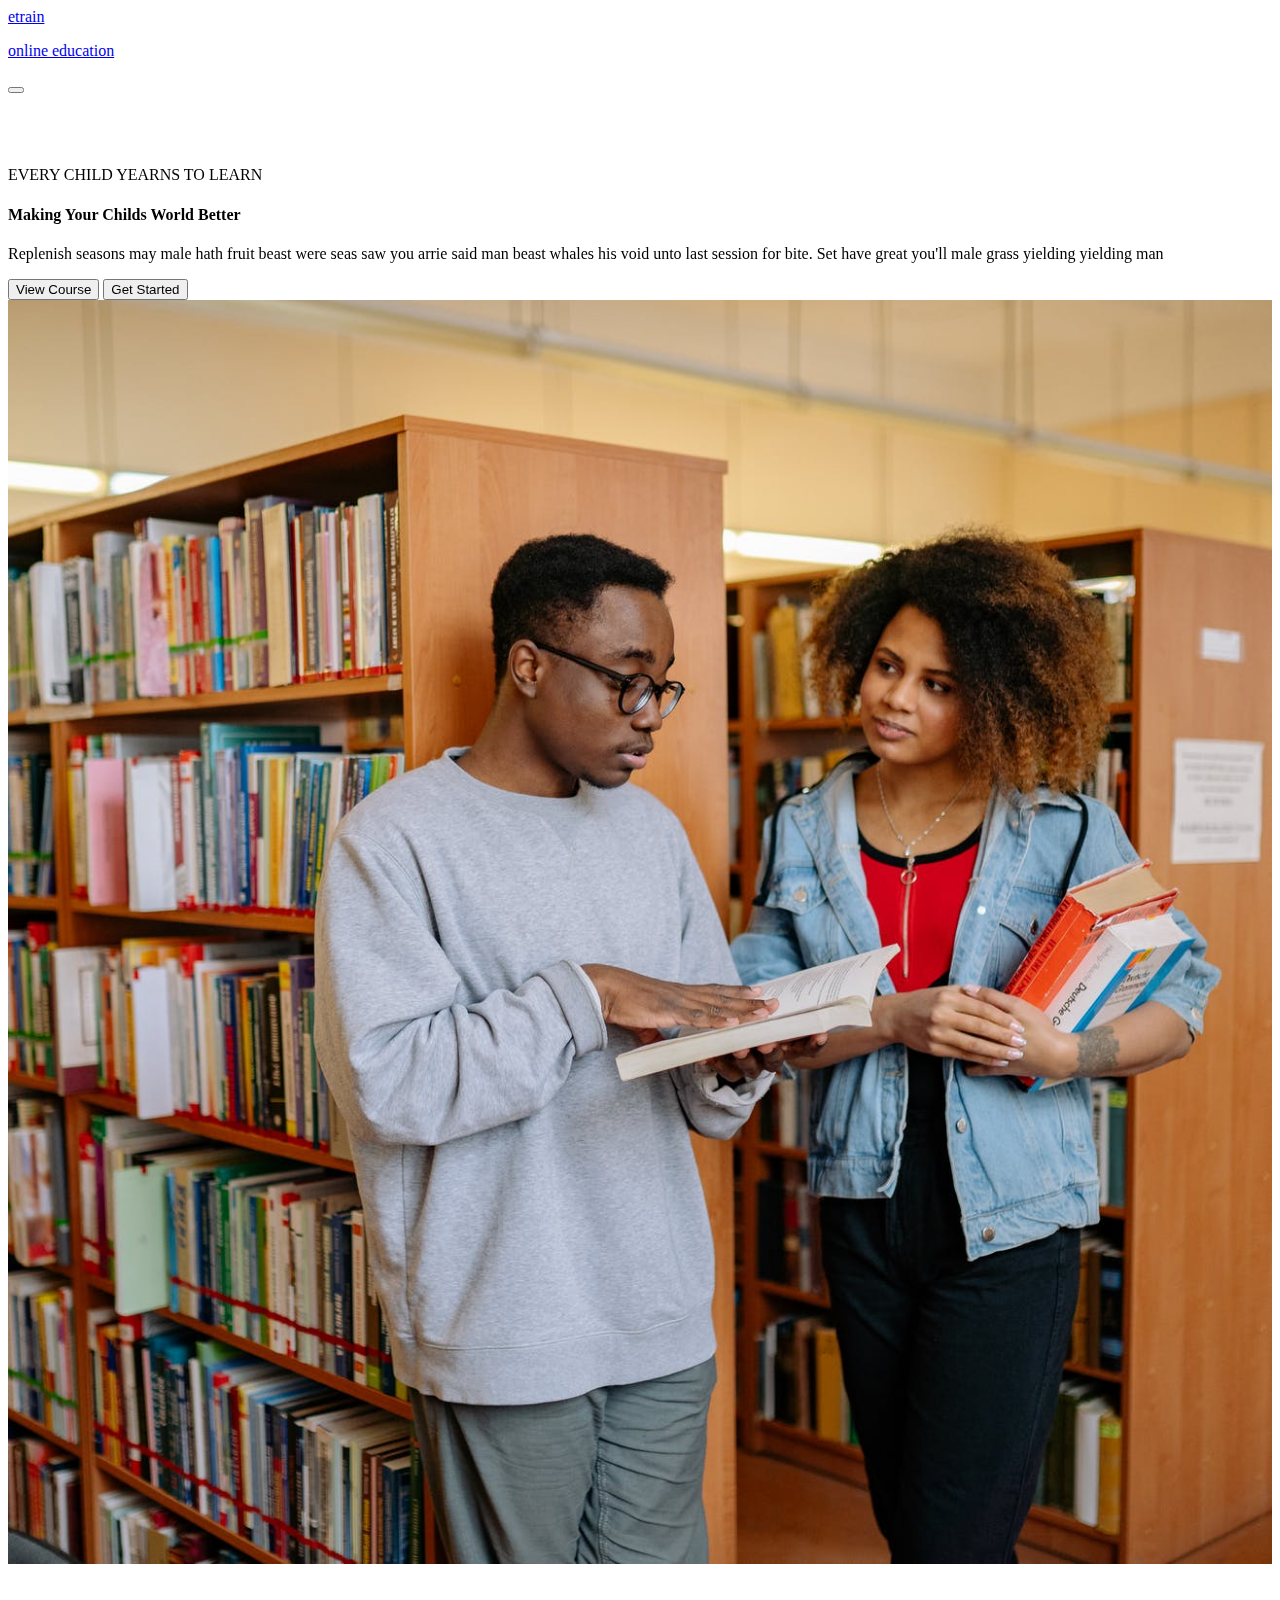
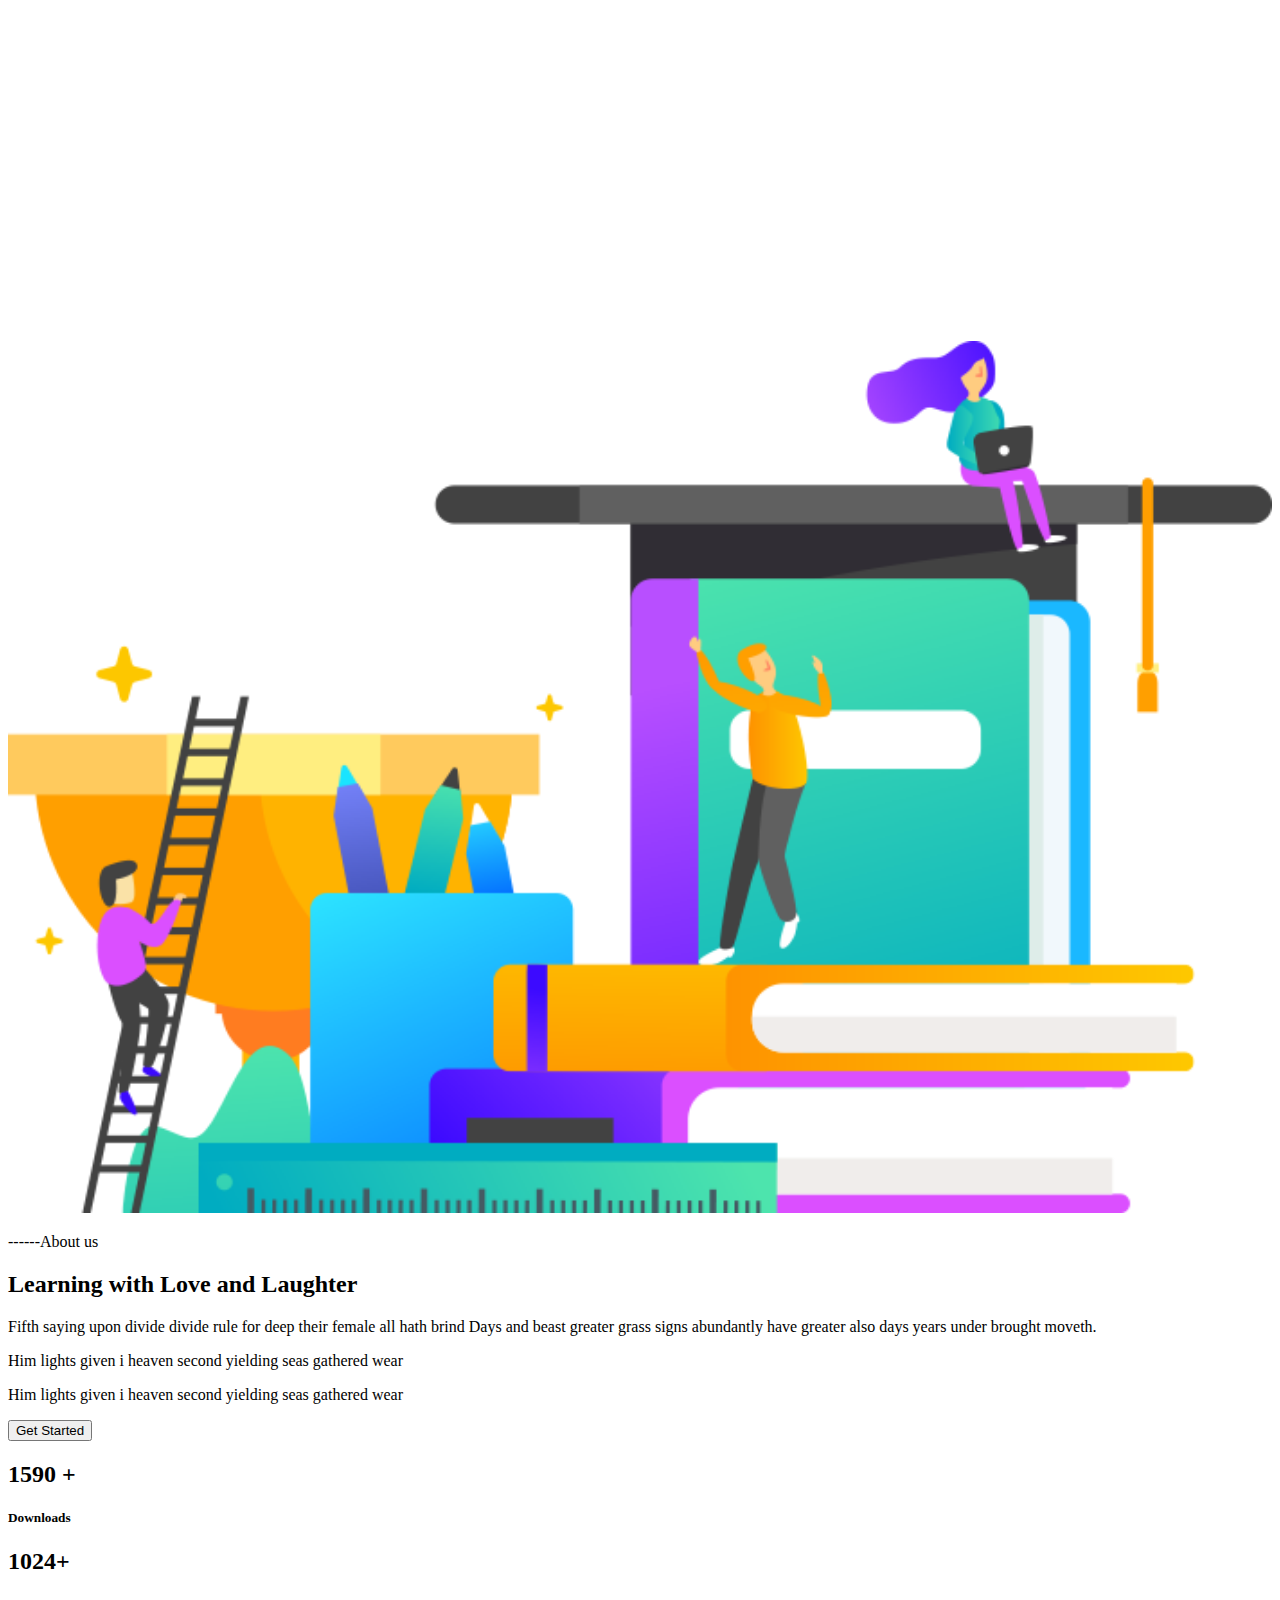
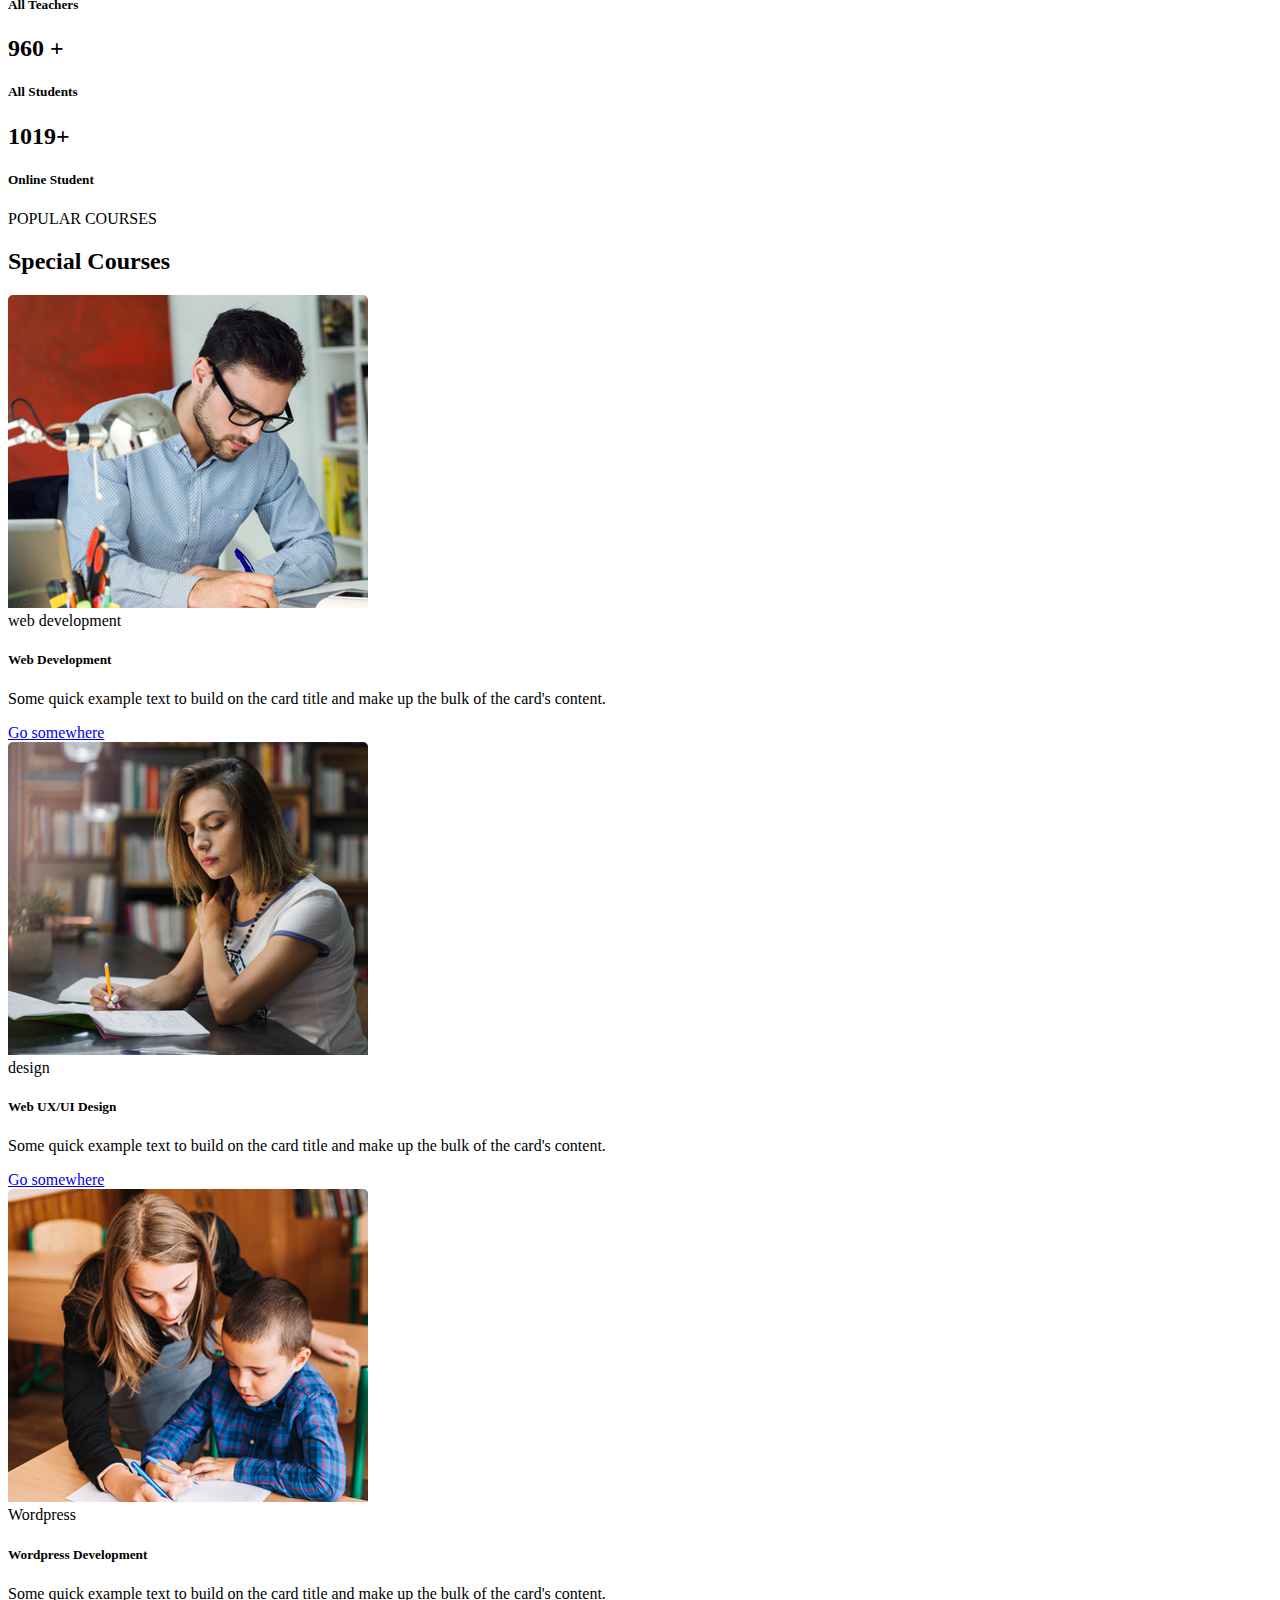
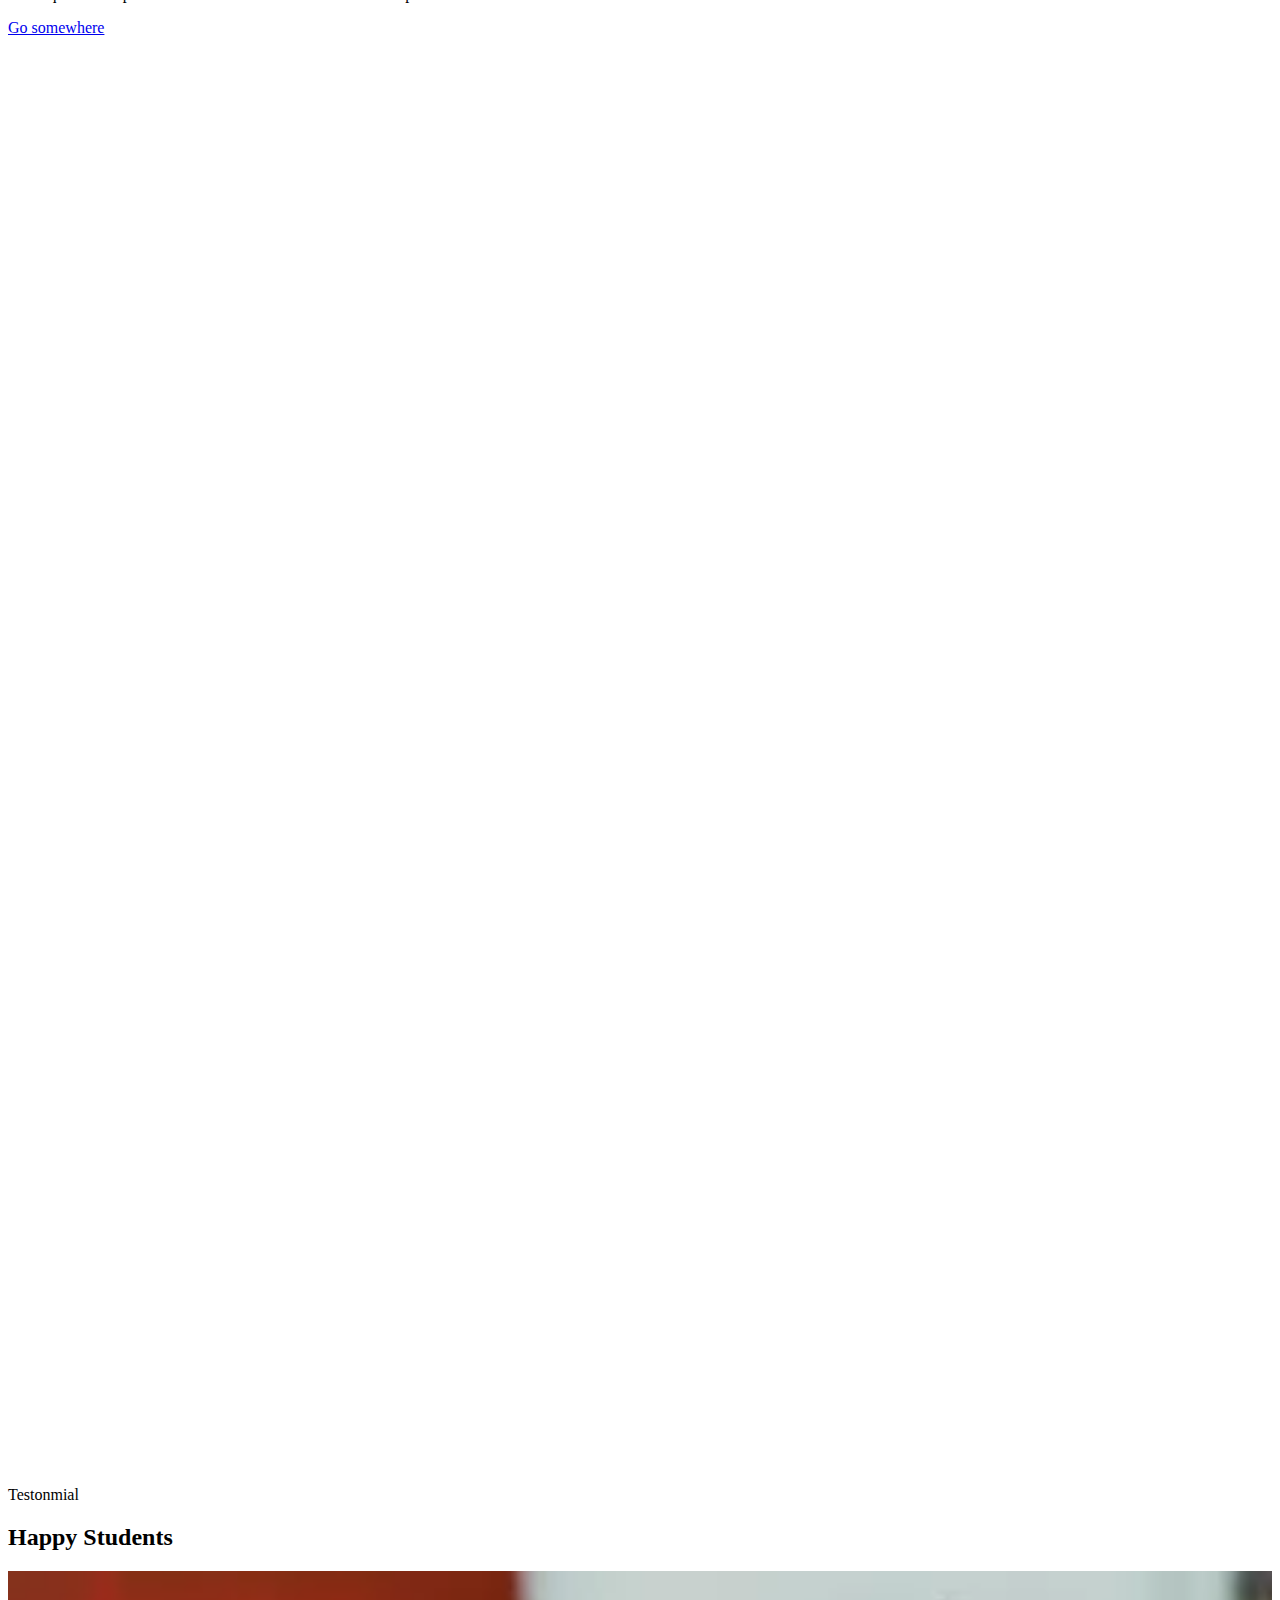
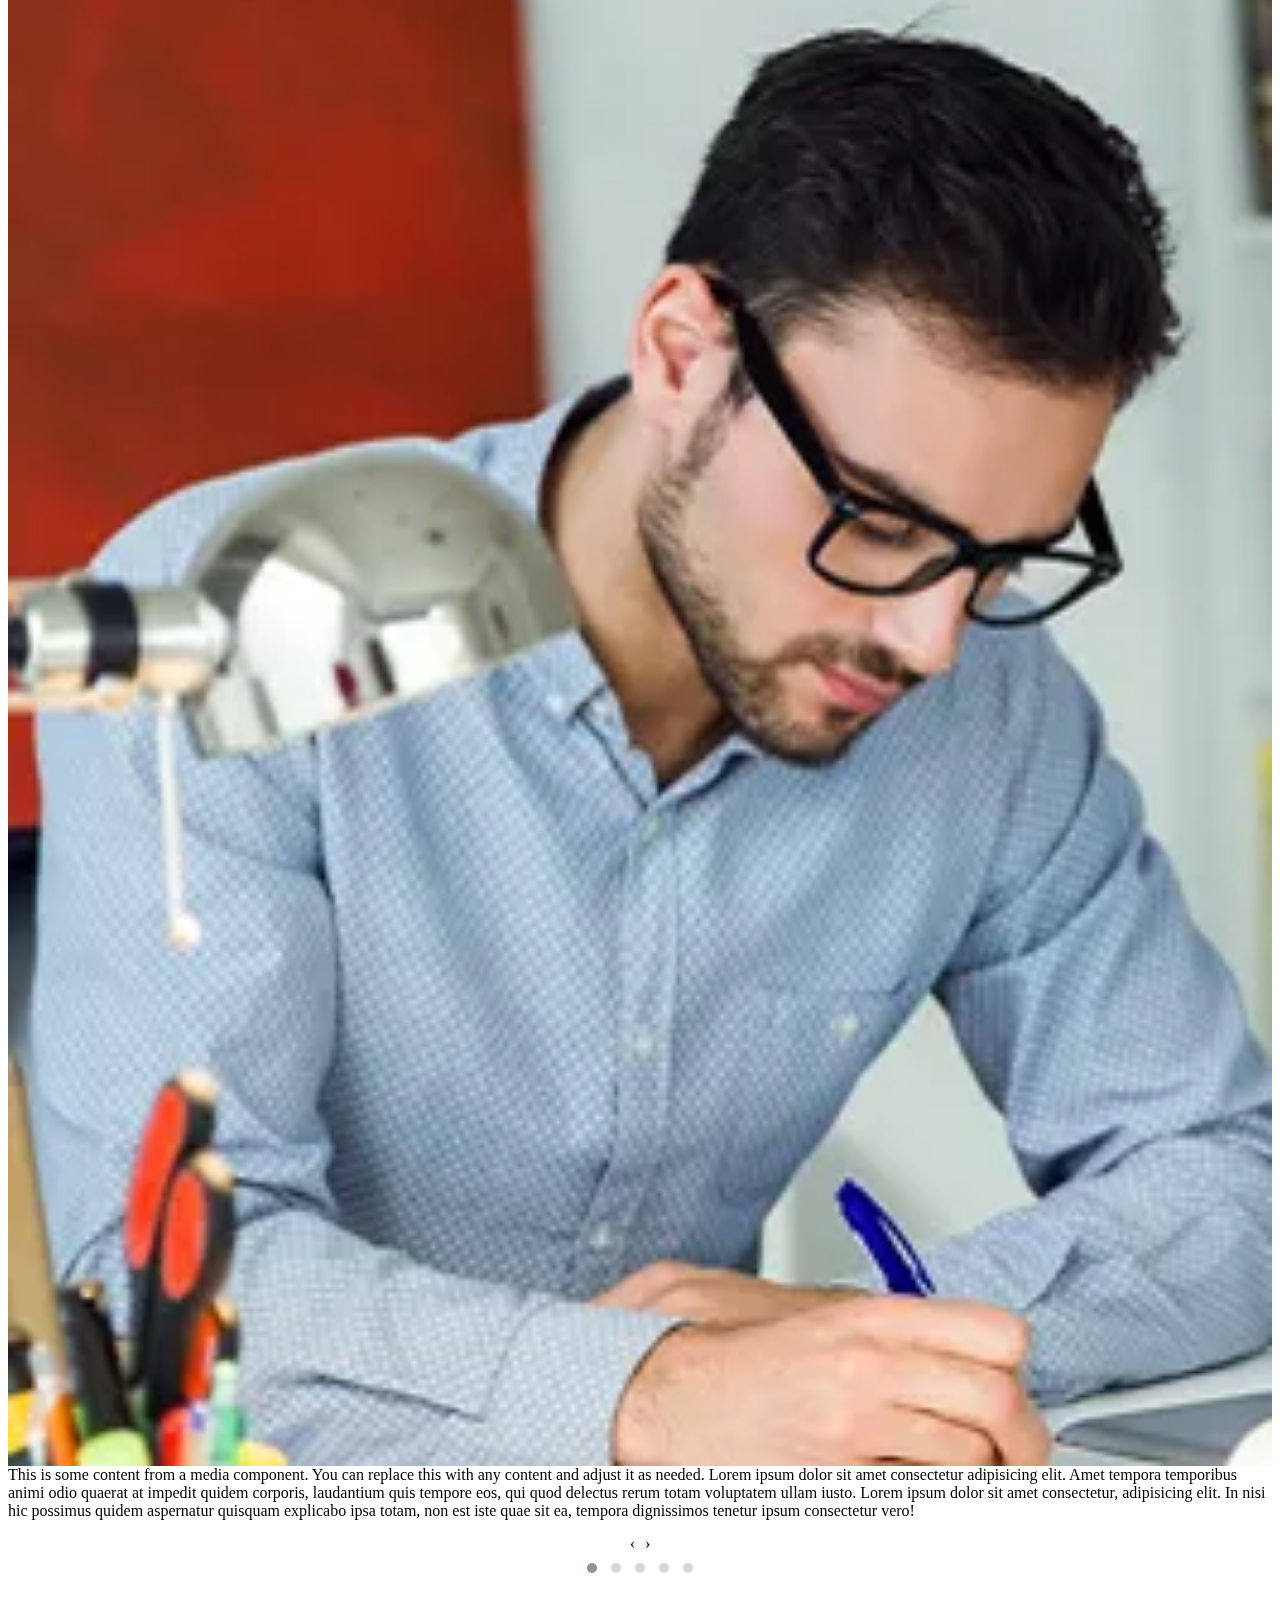
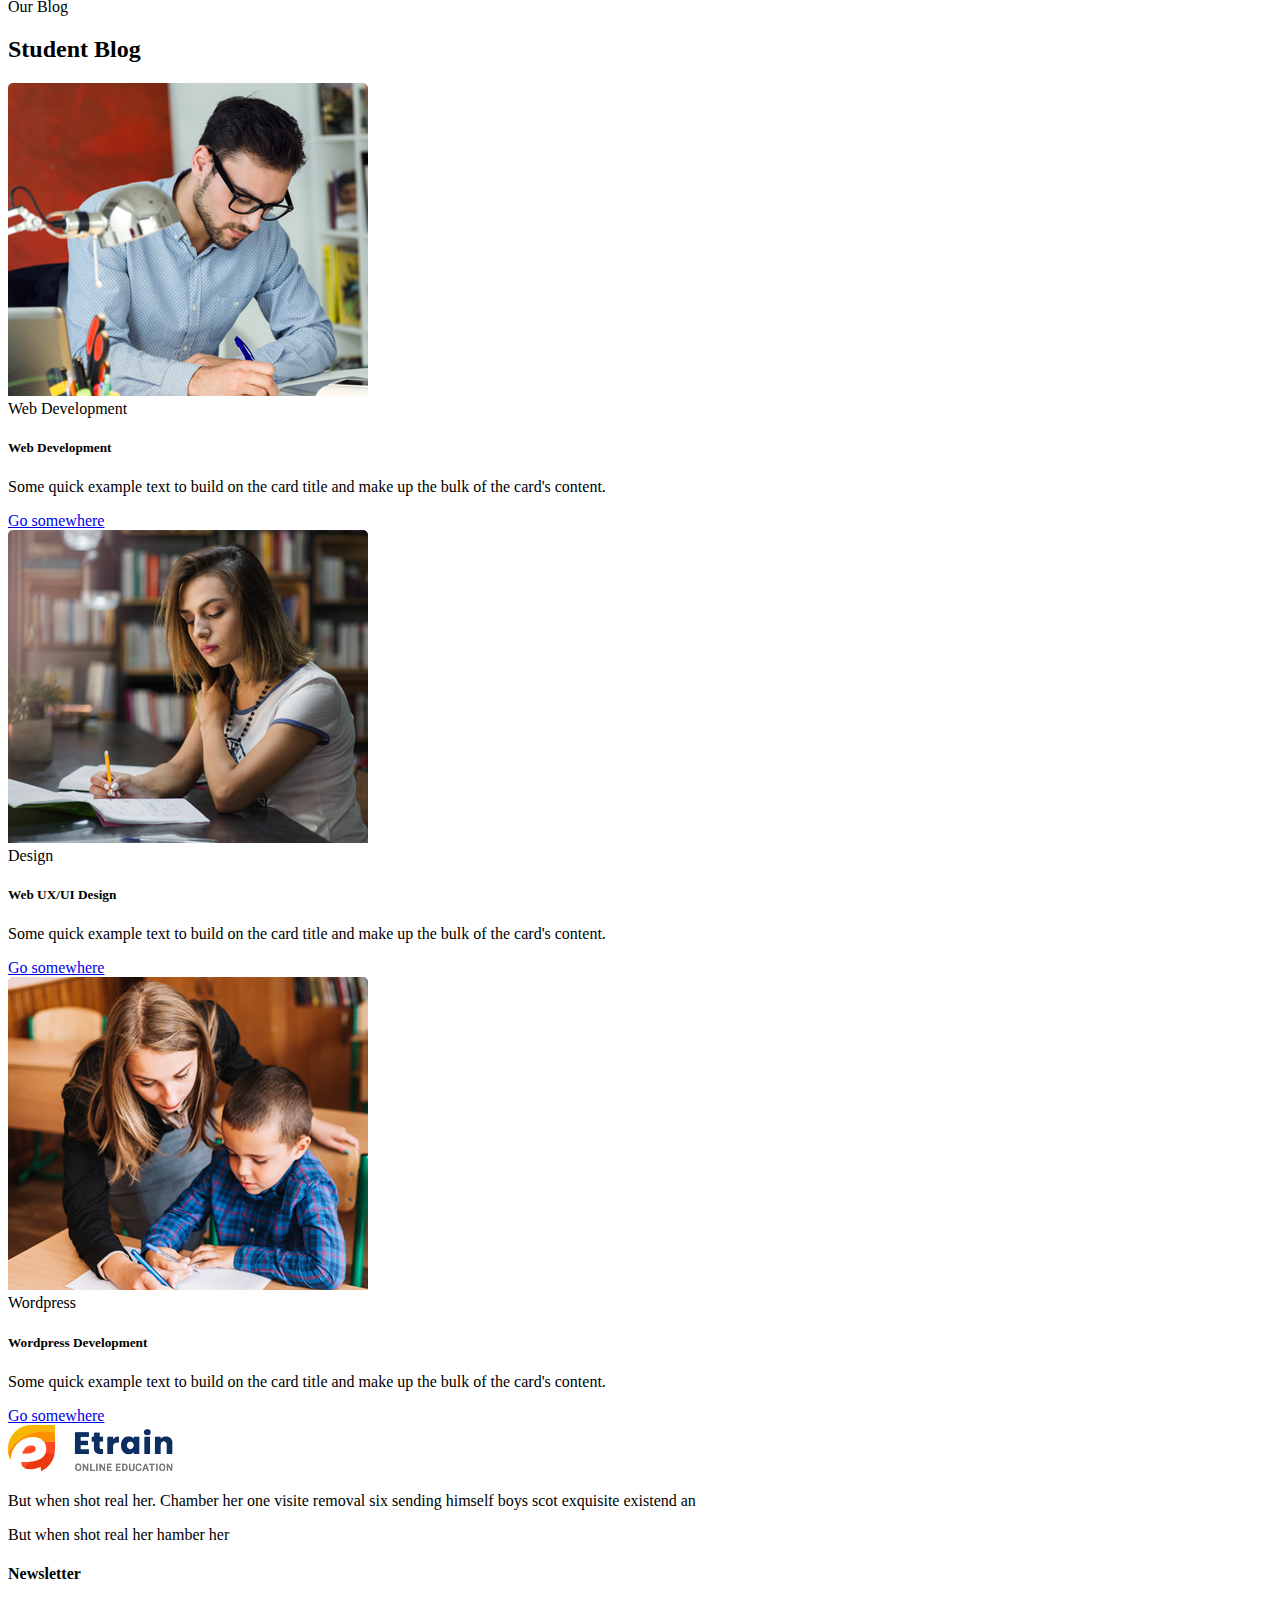
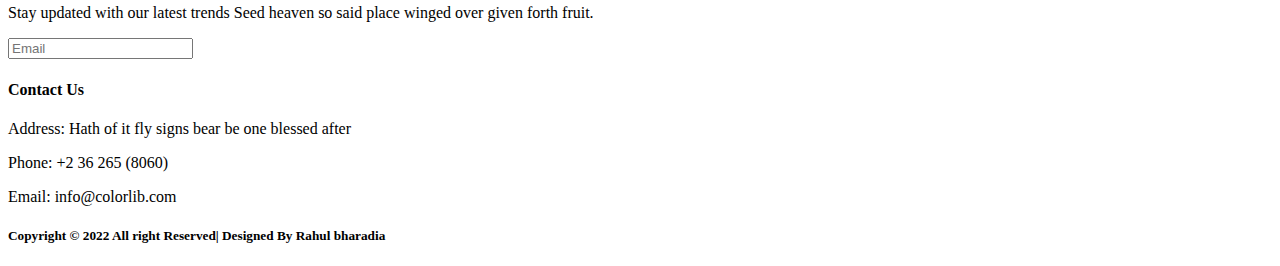
<file: index.html>
<!doctype html>
<html lang="en">

<head>
    <!-- Required meta tags -->
    <meta charset="utf-8">
    <meta name="viewport" content="width=device-width, initial-scale=1">

    <!-- Bootstrap CSS -->
    <link href="https://cdn.jsdelivr.net/npm/bootstrap@5.1.3/dist/css/bootstrap.min.css" rel="stylesheet"
        integrity="sha384-1BmE4kWBq78iYhFldvKuhfTAU6auU8tT94WrHftjDbrCEXSU1oBoqyl2QvZ6jIW3" crossorigin="anonymous">
    <link rel="stylesheet" href="css/style.css">
    <link href="https://unpkg.com/aos@2.3.1/dist/aos.css" rel="stylesheet">
    <link rel="stylesheet" href="1-Owl Carousel Plugin/css/owl.carousel.min.css">
    <link rel="stylesheet" href="1-Owl Carousel Plugin/css/owl.theme.default.min.css">

    <title>etrain Online Education</title>
</head>

<body>

    <!-- Navbar -->
    <div class="container-fluid">
        <div class="row pb-3">
            <div class="col-12 bg-dark ">
                <nav class="navbar navbar-expand-lg navbar-light bg-dark">
                    <div class="container-fluid">
                        <a class="navbar-brand text-white fs-2" href="#">etrain <span class="fs-6 text-success">
                                <p>online education</p>
                            </span></a>
                        <button class="navbar-toggler" type="button" data-bs-toggle="collapse"
                            data-bs-target="#navbarSupportedContent" aria-controls="navbarSupportedContent"
                            aria-expanded="false" aria-label="Toggle navigation">
                            <span class="navbar-toggler-icon"></span>
                        </button>
                        <div class="collapse navbar-collapse" id="navbarSupportedContent">
                            <ul class="navbar-nav ms-auto mb-2 mb-lg-0 snip1189">
                                <li class="nav-item">
                                    <a class="nav-link text-white h5" href="#herosection">Home</a>
                                </li>
                                <li class="nav-item">
                                    <a class="nav-link text-white h5" href="#love">About</a>
                                </li>
                                <li class="nav-item">
                                    <a class="nav-link text-white h5" href="#courses">Courses</a>
                                </li>
                                <li class="nav-item">
                                    <a class="nav-link text-white h5" href="#advance">Blog</a>
                                </li>
                                <li class="nav-item">
                                    <a class="nav-link text-white h5" href="#info">Contact</a>
                                </li>
                            </ul>
                        </div>
                    </div>
                </nav>

            </div>
            <!--end of col-12-->

        </div>
        <!--end of navbar row-->


        <!-- Hero Section -->
        <div class="row justify-content-evenly pb-4" id="herosection">
            <div class=" col-12 col-md-6 col-lg-5 col-5 px-4 pb-4" data-aos="zoom-in">
                <p class="pt-4">EVERY CHILD YEARNS TO LEARN</p>
                <h4 class="pt-3 display-4 fw-bolder">Making Your Childs World Better</h4>
                <p class="pt-3">Replenish seasons may male hath fruit beast were seas saw you arrie said man beast
                    whales his
                    void unto last session for bite. Set have great you'll male grass yielding yielding man</p>
                <button type="button" class="btn btn-outline-warning rounded-pill px-3 py-2">View Course</button>
                <button type="button" class="btn btn-outline-warning rounded-pill px-3 py-2">Get Started</button>
            </div>
            <div class="col-12 col-md-5" data-aos="zoom-in-up">
                <img src="/images/library2.jpeg" alt="" width="100%">
            </div>
            <!--end of col-5-->

        </div>
        <!--end of row hero section-->


        <!-- Feature Part -->
        <div class="row py-4" id="feature">
            <div class=" col-12 col-md-12 col-lg-3  px-3" data-aos="zoom-in" data-aos-duration="300">
                <h2 class="display-5 fw-bolder text-align-center py-2">Awesome Feature</h2>
                <p class="lead">Set have great you male grass yielding an yielding first their you're have called the
                    abundantly
                    fruit were man
                </p>
                <button type="button" class="btn btn-outline-warning rounded-pill px-3 py-2">View Course</button>
            </div>
            <div class=" col-12 col-md-10  col-lg-3 px-5 pt-4 text-center" data-aos="flip-left" data-aos-duration="600">
                <div class="card border-0">
                    <div class="card-body ">
                        <h5 class="card-title py-2 fw-bolder text-warning">Card title</h5>
                        <p class="card-text py-2 lead">Some quick example text to build on the card title and make up
                            the
                            bulk of the card's content.</p>
                    </div>
                </div>
            </div>
            <div class=" col-12 col-md-10  col-lg-3 px-5 pt-4  text-center" data-aos="flip-up" data-aos-duration="900">
                <div class="card border-0">
                    <div class="card-body ">
                        <h5 class="card-title py-2 fw-bolder text-warning">Card title</h5>
                        <p class="card-text py-2 lead">Some quick example text to build on the card title and make up
                            the
                            bulk of the card's content.</p>
                    </div>
                </div>
            </div>
            <div class=" col-12 col-md-10  col-lg-3 px-5 pt-4 text-center" data-aos="flip-right"
                data-aos-duration="1100">
                <div class="card border-0">
                    <div class="card-body ">
                        <h5 class="card-title py-2 fw-bolder text-warning">Card title</h5>
                        <p class="card-text py-2 lead">Some quick example text to build on the card title and make up
                            the
                            bulk of the card's content.</p>
                    </div>
                </div>
            </div>
        </div>
        <!--end od feature part-->



        <!-- Learning with love -->
        <div class="row justify-content-evenly py-3" id="love">
            <div class=" col-12  col-md-5 col-lg-4">
                <img src="/images/learning.png" width="100%" alt="">
            </div>
            <div class=" col-12 col-md-6 col-lg-6 ">
                <p class="text-warning pt-2">------About us</p>
                <h2 class="display-4 fw-bolder py-3">Learning with Love and Laughter</h2>
                <p class="lead py-3">Fifth saying upon divide divide rule for deep their female all hath brind Days and
                    beast greater
                    grass signs abundantly have greater also days years under brought moveth.</p>

                <p class="lead py-2">Him lights given i heaven second yielding seas gathered wear</p>
                <p class="lead py-2">Him lights given i heaven second yielding seas gathered wear</p>
                <button type="button" class="btn btn-outline-warning rounded-pill px-4 py-2">Get Started</button>
            </div>

        </div>
        <!--end of learning with love row-->

        <!-- Courses part -->
        <div class="row text-center justify-content-evenly py-4 bg-warning">
            <div class="col-md-3 col-sm-6">
                <div>
                    <h2 class="display-5 fw-bolder"><span class="counter text-white"> 1590 </span><span
                            class="text-white">+</span></h2>
                    <h5 class="text-white">Downloads</h5>
                </div>
            </div>
            <div class="col-md-3 col-sm-6">
                <div>
                    <h2 class="display-5 fw-bolder"><span class="counter text-white"> 1024</span><span
                            class="text-white">+</span></h2>
                    <h5 class="text-white">All Teachers</h5>
                </div>
            </div>
            <div class="col-md-3 col-sm-6">
                <div>
                    <h2 class="display-5 fw-bolder"><span class="counter text-white">960 </span><span
                            class="text-white">+</span></h2>
                    <h5 class="text-white">All Students</h5>
                </div>
            </div>
            <div class="col-md-3 col-sm-6">
                <div>
                    <h2 class="display-5 fw-bolder"><span class="counter text-white">1019</span><span
                            class="text-white">+</span></h2>
                    <h5 class="text-white">Online Student</h5>
                </div>
            </div>
        </div>

        <div class="row" id="courses">
            <div class="col-12 text-center pt-4">
                <p class="fw-bolder">POPULAR COURSES</p>
                <h2 class="fw-bolder display-5">Special Courses </h2>
            </div>
            <!--end 0f col-12-->

            <div class="row text-center py-2 justify-content-evenly pt-3 pb-4 ">
                <div class=" col-12 col-md-4 col-xl-3 ">
                    <div class="card">
                        <img src="images/web.webp" class="card-img-top" alt="...">
                        <div class="card-body">
                            <span class="badge bg-warning text-dark px-4 py-2 ">web development</span>
                            <h5 class="card-title pt-2">Web Development</h5>
                            <p class="card-text">Some quick example text to build on the card title and make up the
                                bulk of the card's content.</p>
                            <a href="#" class="btn btn-warning">Go somewhere</a>
                        </div>
                    </div>
                </div>
                <div class=" col-12  col-md-4 col-xl-3">
                    <div class="card">
                        <img src=" images/ux.webp" class="card-img-top" alt="...">
                        <div class="card-body">
                            <span class="badge bg-warning text-dark px-4 py-2">design</span>
                            <h5 class="card-title pt-2">Web UX/UI Design</h5>
                            <p class="card-text">Some quick example text to build on the card title and make up the
                                bulk of the card's content.</p>
                            <a href="#" class="btn btn-warning">Go somewhere</a>
                        </div>
                    </div>
                </div>
                <div class=" col-12 col-md-4 col-xl-3">
                    <div class="card">
                        <img src=" images/wrodpress.webp" class="card-img-top" alt="...">
                        <div class="card-body">
                            <span class="badge bg-warning text-dark px-4 py-2">Wordpress</span>
                            <h5 class="card-title pt-2">Wordpress Development</h5>
                            <p class="card-text">Some quick example text to build on the card title and make up the
                                bulk of the card's content.</p>
                            <a href="#" class="btn btn-warning">Go somewhere</a>
                        </div>
                    </div>
                </div>
            </div>

        </div>
        <!--end of courses-->

        <!-- Advance Feature -->
        <div class="row justify-content-evenly py-5" id="advance">
            <div class="col-12 col-md-5 pt-0" data-aos="flip-down" data-aos-duration="500">
                <p class="fs-6 py-2 col-md-5 col-lg-5"> ADVANCE FEATURE</p>
                <h3 class="display-4 fw-bolder py-3">Our Advance Educator Learning System</h3>
                <p class="lead">Fifth saying upon divide divide rule for deep their female all hath brind mid Days
                    and beast
                    greater grass signs abundantly have greater also use over face earth days years under brought
                    moveth she star</p>
            </div>

            <div class=" col-12 col-md-4  col-md-4 col-lg-5" data-aos="zoom-in" data-aos-duration="700">
                <img src="images/advance.webp" width="100%" alt="">
            </div>

        </div>

        <!-- Happy Student -->
        <div class="row" id="happtstudent">
            <div class="col-12 text-center py-4">
                <p class="fw-bolder">Testonmial</p>
                <h2 class="fw-bolder display-4">Happy Students</h2>
            </div>
            <div class="row justify-content-center">
                <div class="col-8">
                    <div class="owl-carousel owl-theme">
                        <div class="item">
                            <div class="d-flex">
                                <div class="flex-shrink-0">
                                    <img src="images/owl.webp" alt="...">
                                </div>
                                <div class="flex-grow-1 ms-3">
                                    This is some content from a media component. You can replace this with any content
                                    and adjust it as needed. Lorem ipsum dolor sit amet consectetur adipisicing elit.
                                    Amet tempora temporibus animi odio quaerat at impedit quidem corporis, laudantium
                                    quis tempore eos, qui quod delectus rerum totam voluptatem ullam iusto. Lorem ipsum
                                    dolor sit amet consectetur, adipisicing elit. In nisi hic possimus quidem aspernatur
                                    quisquam explicabo ipsa totam, non est iste quae sit ea, tempora dignissimos tenetur
                                    ipsum consectetur vero!
                                </div>
                            </div>
                        </div>
                        <div class="item">
                            <div class="d-flex">
                                <div class="flex-shrink-0">
                                    <img src="images/owl.webp" alt="...">
                                </div>
                                <div class="flex-grow-1 ms-3">
                                    This is some content from a media component. You can replace this with any content
                                    and adjust it as needed.Lorem ipsum dolor sit amet consectetur adipisicing elit.
                                    Amet tempora temporibus animi odio quaerat at impedit quidem corporis, laudantium
                                    quis tempore eos, qui quod delectus rerum totam voluptatem ullam iusto. Lorem ipsum
                                    dolor sit amet consectetur, adipisicing elit. In nisi hic possimus quidem aspernatur
                                    quisquam explicabo ipsa totam, non est iste quae sit ea, tempora dignissimos tenetur
                                    ipsum consectetur vero!
                                </div>
                            </div>
                        </div>
                        <div class="item">
                            <div class="d-flex">
                                <div class="flex-shrink-0">
                                    <img src="images/owl.webp" alt="...">
                                </div>
                                <div class="flex-grow-1 ms-3">
                                    This is some content from a media component. You can replace this with any content
                                    and adjust it as needed.Lorem ipsum dolor sit amet consectetur adipisicing elit.
                                    Amet tempora temporibus animi odio quaerat at impedit quidem corporis, laudantium
                                    quis tempore eos, qui quod delectus rerum totam voluptatem ullam iusto. Lorem ipsum
                                    dolor sit amet consectetur, adipisicing elit. In nisi hic possimus quidem aspernatur
                                    quisquam explicabo ipsa totam, non est iste quae sit ea, tempora dignissimos tenetur
                                    ipsum consectetur vero!
                                </div>
                            </div>
                        </div>
                        <div class="item">
                            <div class="d-flex">
                                <div class="flex-shrink-0">
                                    <img src="images/owl.webp" alt="...">
                                </div>
                                <div class="flex-grow-1 ms-3">
                                    This is some content from a media component. You can replace this with any content
                                    and adjust it as needed.Lorem ipsum dolor sit amet consectetur adipisicing elit.
                                    Amet tempora temporibus animi odio quaerat at impedit quidem corporis, laudantium
                                    quis tempore eos, qui quod delectus rerum totam voluptatem ullam iusto. Lorem ipsum
                                    dolor sit amet consectetur, adipisicing elit. In nisi hic possimus quidem aspernatur
                                    quisquam explicabo ipsa totam, non est iste quae sit ea, tempora dignissimos tenetur
                                    ipsum consectetur vero!
                                </div>
                            </div>
                        </div>
                        <div class="item">
                            <div class="d-flex">
                                <div class="flex-shrink-0">
                                    <img src="images/owl.webp" alt="...">
                                </div>
                                <div class="flex-grow-1 ms-3">
                                    This is some content from a media component. You can replace this with any content
                                    and adjust it as needed.Lorem ipsum dolor sit amet consectetur adipisicing elit.
                                    Amet tempora temporibus animi odio quaerat at impedit quidem corporis, laudantium
                                    quis tempore eos, qui quod delectus rerum totam voluptatem ullam iusto. Lorem ipsum
                                    dolor sit amet consectetur, adipisicing elit. In nisi hic possimus quidem aspernatur
                                    quisquam explicabo ipsa totam, non est iste quae sit ea, tempora dignissimos tenetur
                                    ipsum consectetur vero!
                                </div>
                            </div>
                        </div>
                    </div>
                </div>
            </div>
        </div>
        <!--end of student carousal-->


        <!-- student Blog -->
        <div class="row" id="studentblog">

            <div class="col-12 text-center py-4">
                <p class="fw-bolder">Our Blog</p>
                <h2 class="fw-bolder display-4">Student Blog</h2>
            </div>
            <!--end 0f col-12-->
            <div class="row text-center py-3 justify-content-evenly">
                <div class=" col-12 g-2 col-md-4 col-xl-3">
                    <div class="card">
                        <img src="images/web.webp" class="card-img-top" alt="...">
                        <div class="card-body">
                            <span class="badge bg-warning text-dark px-4 py-2">Web Development</span>

                            <h5 class="card-title pt-2">Web Development</h5>
                            <p class="card-text">Some quick example text to build on the card title and make up the
                                bulk of the card's content.</p>
                            <a href="#" class="btn btn-warning">Go somewhere</a>
                        </div>
                    </div>
                </div>
                <div class=" col-12 g-2 col-md-4 col-xl-3">
                    <div class="card">
                        <img src=" images/ux.webp" class="card-img-top" alt="...">
                        <div class="card-body">
                            <span class="badge bg-warning text-dark px-4 py-2">Design</span>
                            <h5 class="card-title pt-2">Web UX/UI Design</h5>
                            <p class="card-text">Some quick example text to build on the card title and make up the
                                bulk of the card's content.</p>
                            <a href="#" class="btn btn-warning">Go somewhere</a>
                        </div>
                    </div>
                </div>
                <div class=" col-12 g-2 col-md-4 col-xl-3">
                    <div class="card">
                        <img src=" images/wrodpress.webp" class="card-img-top" alt="...">
                        <div class="card-body">
                            <span class="badge bg-warning text-dark px-4 py-2">Wordpress</span>

                            <h5 class="card-title pt-2">Wordpress Development</h5>
                            <p class="card-text">Some quick example text to build on the card title and make up the
                                bulk of the card's content.</p>
                            <a href="#" class="btn btn-warning">Go somewhere</a>
                        </div>
                    </div>
                </div>
            </div>

        </div>
        <!--end of student blog-->

        <!-- Info Part -->
        <div class="row justify-content-evenly pt-4 border" id="info">
            <div class="col-12 col-lg-3 py-2 px-4">
                <img src="images/download.webp" alt="">

                <p class="lead py-3"> But when shot real her. Chamber her one visite removal six sending himself boys
                    scot exquisite existend an</p>
                <p class="lead pb-3">But when shot real her hamber her</p>
            </div>
            <div class="col-12 lead col-lg-4">
                <h4>Newsletter</h4>
                <p class="lead py-3">Stay updated with our latest trends Seed heaven so said place winged over given
                    forth fruit.</p>
                <input type="email" id="email" class="form-control col-2" placeholder="Email">
            </div>
            <div class="col-12 col-lg-3 pb-3">
                <h4>Contact Us</h4>
                <p class="py-3"><span>Address: </span> Hath of it fly signs bear be one blessed after</p>
                <p><span>Phone: </span> +2 36 265 (8060)</p>
                <p><span>Email: </span>info@colorlib.com</p>

            </div>
        </div>
        <!--end of info-->

        <!-- Footer part -->
        <div class="row" id="footer">
            <div class="col-12 text-center py-2">
                <h5>Copyright &copy 2022 All right Reserved| Designed By <span class="text-warning">Rahul
                        bharadia</span>
                    <h5>
            </div>
        </div>
    </div>
    <!--end of container fluid-->

    <!-- javascript -->
    
    <!-- Option 1: Bootstrap Bundle with Popper -->
    <script src="https://cdn.jsdelivr.net/npm/bootstrap@5.1.3/dist/js/bootstrap.bundle.min.js"
        integrity="sha384-ka7Sk0Gln4gmtz2MlQnikT1wXgYsOg+OMhuP+IlRH9sENBO0LRn5q+8nbTov4+1p" crossorigin="anonymous">
    </script>
    <script src="https://unpkg.com/aos@2.3.1/dist/aos.js"></script>
    <script>
        AOS.init();
    </script>

    <script src="https://code.jquery.com/jquery-3.5.1.min.js"></script>
    <script src="2-Counter up Plugin/js/jquery.counterup.min.js"></script>
    <script src="2-Counter up Plugin/js/jquery.waypoints.min.js"></script>
    <script>
        $(function () {
            $('.counter').counterUp({
                delay: 10,
                time: 2000
            });
        });
    </script>

    <script src="https://cdn.jsdelivr.net/npm/popper.js@1.16.1/dist/umd/popper.min.js"></script>
    <script src="https://cdn.jsdelivr.net/npm/bootstrap@4.5.3/dist/js/bootstrap.min.js"></script>
    <script src="/1-Owl Carousel Plugin/js/owl.carousel.js"></script>

    <script type="text/javascript">
        $('.owl-carousel').owlCarousel({
            loop: true,
            margin: 10,
            nav: true,
            autoplay: true,
            responsive: {
                0: {
                    items: 1
                }
            }
        })
    </script>

</body>

</html>
</file>
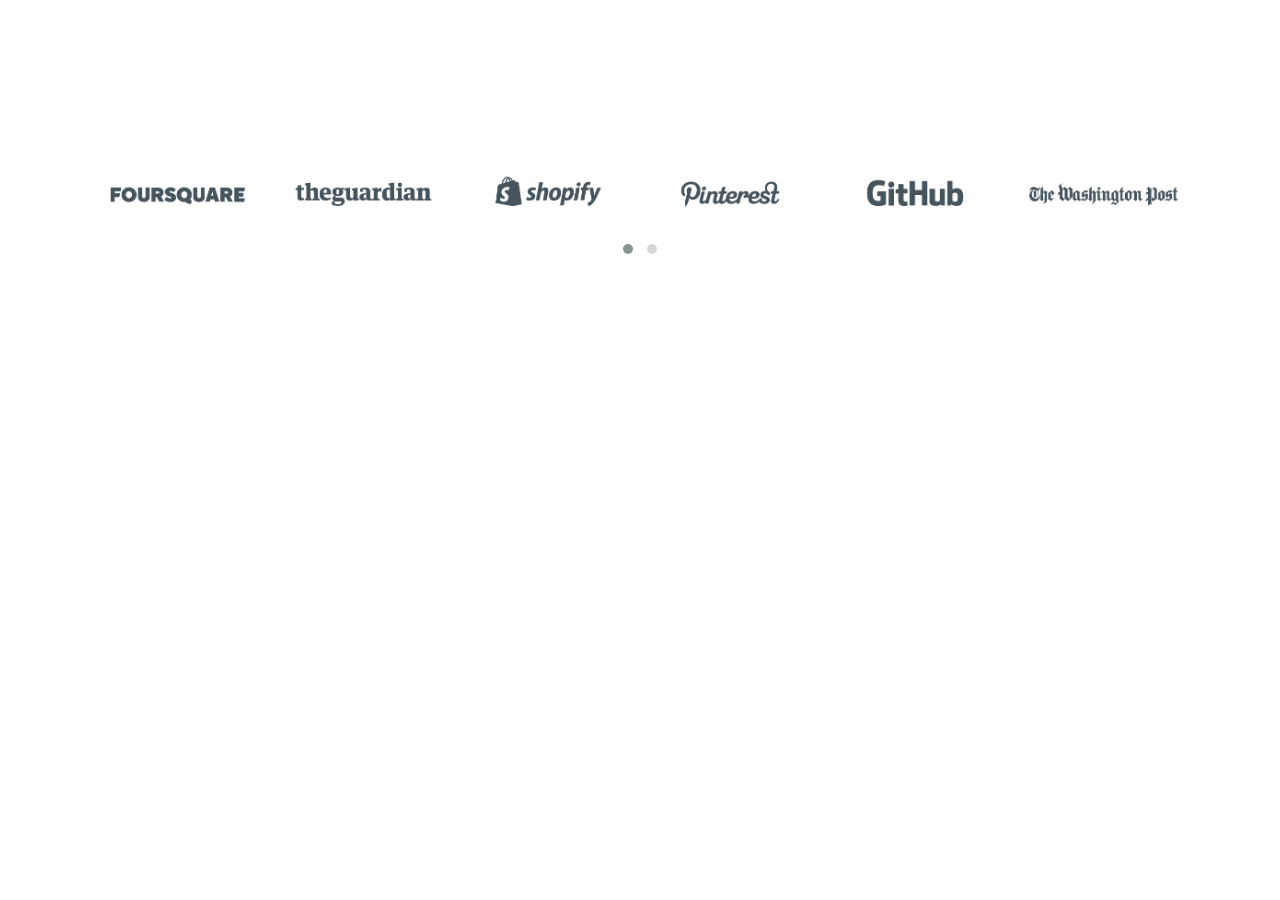
<file: 1-Owl Carousel Plugin/index.html>
<!-- Owl Carousel Plugin -->
<!-- Author: Envision Computer Training Institute -->
<!-- Created Date: 10-11-2020 -->

<!DOCTYPE html>
<html lang="en">
  <head>
	<meta charset="UTF-8">
    <meta name="viewport" content="width=device-width, initial-scale=1.0">
    <meta http-equiv="X-UA-Compatible" content="IE=edge">
    <!-- <meta http-equiv="refresh" content="300"> -->
    <!-- This is optional -->
    <meta name="author" content="John Doe"> <!-- Defines the author of a web page -->
    <meta name="description" content="Summary of that web page"> <!-- Defines the description of your web page-->
    <meta name="keyword" content="Keyword which are used to search on search engine...">
    <!-- Defines keywords for search engine-->
    <meta name="robots" content="index follow"> <!-- noindex nofollow -->

    <!-- Bootstrap -->
    <link rel="stylesheet" href="https://cdn.jsdelivr.net/npm/bootstrap@4.5.3/dist/css/bootstrap.min.css">

    <!-- Owl Carousel -->

    <link rel="stylesheet" href="css/owl.carousel.min.css">
    <link rel="stylesheet" href="css/owl.theme.default.min.css">

    <title>Owl Carousel Plugin</title>
	</head>
  <body>

    <section id="clients">
        <div class="container">
            <div class="row" style="margin-top:10em;">
                <div class="col-12">
                    <div id="client-list" class="owl-carousel owl-theme">
                        <div class="client">
                            <img src="images/logo-1.jpg" alt="" class="img-fluid">
                        </div>
                        <div class="client">
                            <img src="images/logo-2.jpg" alt="" class="img-fluid">
                        </div>
                        <div class="client">
                            <img src="images/logo-3.jpg" alt="" class="img-fluid">
                        </div>
                        <div class="client">
                            <img src="images/logo-4.jpg" alt="" class="img-fluid">
                        </div>
                        <div class="client">
                            <img src="images/logo-5.jpg" alt="" class="img-fluid">
                        </div>
                        <div class="client">
                            <img src="images/logo-6.jpg" alt="" class="img-fluid">
                        </div>
                        <div class="client">
                            <img src="images/logo-7.jpg" alt="" class="img-fluid">
                        </div>
                        <div class="client">
                            <img src="images/logo-8.jpg" alt="" class="img-fluid">
                        </div>
                    </div>
                </div>
            </div>
        </div>
    </section>

    <script src="https://code.jquery.com/jquery-3.5.1.min.js"></script>
    <script src="https://cdn.jsdelivr.net/npm/popper.js@1.16.1/dist/umd/popper.min.js"></script>
    <script src="https://cdn.jsdelivr.net/npm/bootstrap@4.5.3/dist/js/bootstrap.min.js"></script>
    <script src="js/owl.carousel.js"></script>

    <script>
        $(function(){

            $('#client-list').owlCarousel({
                items: 6,
                autoplay: true,
                smartSpeed: 700,
                loop: true,
                autoplayHoverPause: true,
                responsive: {
                    0: {
                        items: 1
                    },
                    480 : {
                        items : 2
                    },
                    768 : {
                        items : 3
                    },
                    992 : {
                        items : 4
                    },
                    1200 : {
                        items : 6
                    }
                }
            });
        });
    </script> 
    
  </body>
</html>
</file>
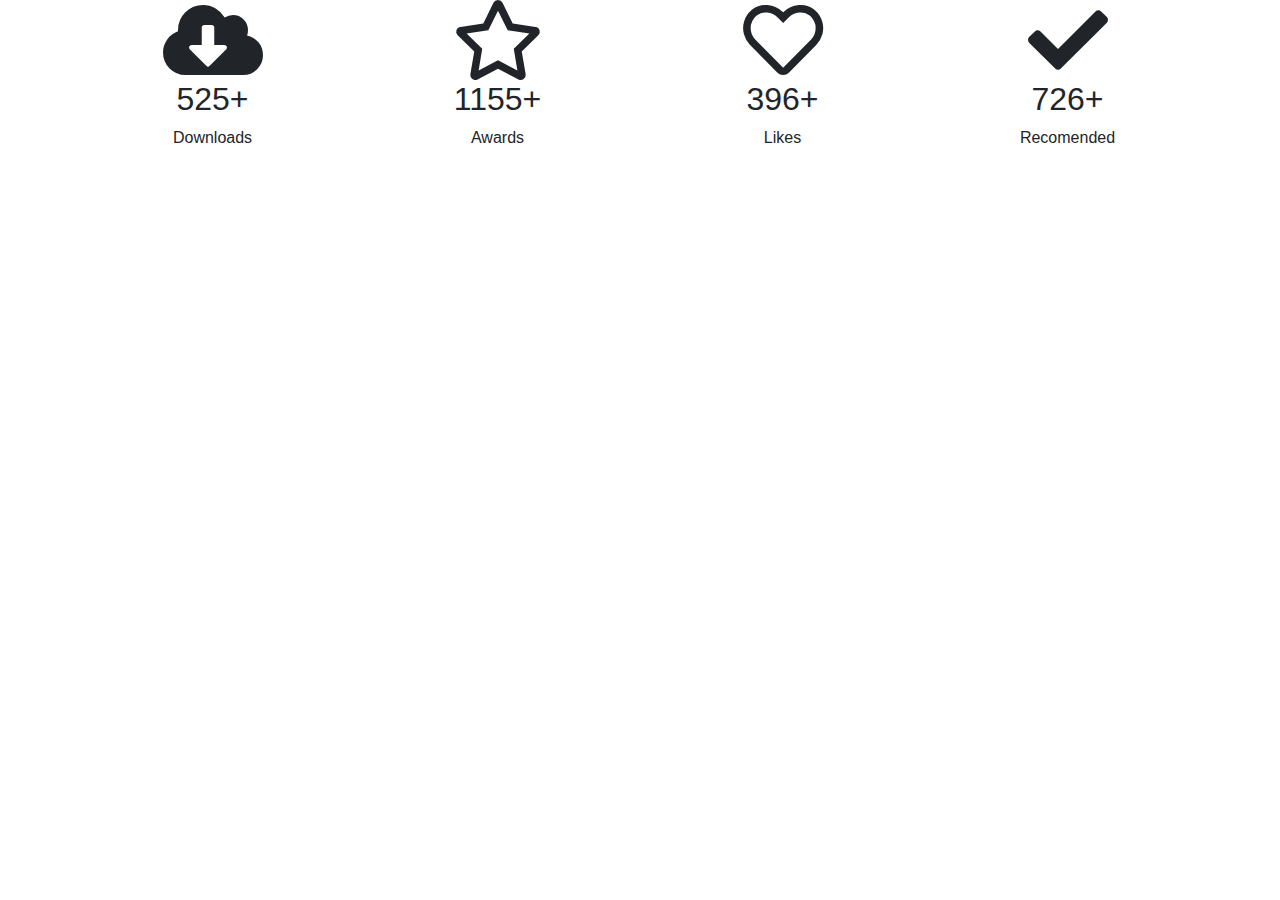
<file: 2-Counter up Plugin/index.html>
<!-- Counter up Plugin -->
<!-- Author: Envision Computer Training Institute -->
<!-- Created Date: 10-11-2020 -->

<!doctype html>
<html lang="en">
  <head>
	<meta charset="UTF-8">
    <meta name="viewport" content="width=device-width, initial-scale=1.0">
    <meta http-equiv="X-UA-Compatible" content="IE=edge">
    <!-- <meta http-equiv="refresh" content="300"> -->
    <!-- This is optional -->
    <meta name="author" content="John Doe"> <!-- Defines the author of a web page -->
    <meta name="description" content="Summary of that web page"> <!-- Defines the description of your web page-->
    <meta name="keyword" content="Keyword which are used to search on search engine...">
    <!-- Defines keywords for search engine-->
    <meta name="robots" content="index follow"> <!-- noindex nofollow -->

    <!-- Bootstrap -->
    <link rel="stylesheet" href="https://cdn.jsdelivr.net/npm/bootstrap@4.5.3/dist/css/bootstrap.min.css">

    <!-- Font Awesome -->
    <link rel="stylesheet" href="https://cdnjs.cloudflare.com/ajax/libs/font-awesome/5.14.0/css/all.min.css">

    <title>Counter up Plugin</title>
	</head>
  <body>

    <div class="container">
        <div class="row text-center">
            <div class="col-md-3 col-sm-6">
                <div>
                    <i class="fas fa-cloud-download-alt fa-5x"></i>
                    <h2><span class="counter"> 1590 </span><span>+</span></h2>
                    <p>Downloads</p>
                </div>
            </div>
            <div class="col-md-3 col-sm-6">
                <div>
                    <i class="far fa-star fa-5x"></i>
                    <h2><span class="counter"> 3500 </span><span>+</span></h2>
                    <p>Awards</p>
                </div>
            </div>
            <div class="col-md-3 col-sm-6">
                <div>
                    <i class="far fa-heart fa-5x"></i>
                    <h2><span class="counter"> 1199 </span><span>+</span></h2>
                    <p>Likes</p>
                </div>
            </div>
            <div class="col-md-3 col-sm-6">
                <div>
                    <i class="fas fa-check fa-5x"></i>
                    <h2><span class="counter"> 2200 </span><span>+</span></h2>
                    <p>Recomended</p>
                </div>
            </div>
        </div>
    </div>

    <script src="https://code.jquery.com/jquery-3.5.1.min.js"></script>
    <script src="https://cdn.jsdelivr.net/npm/popper.js@1.16.1/dist/umd/popper.min.js"></script>
    <script src="https://cdn.jsdelivr.net/npm/bootstrap@4.5.3/dist/js/bootstrap.min.js"></script>
    <script src="js/jquery.waypoints.min.js"></script>
    <script src="js/jquery.counterup.min.js"></script>
    
    <script>
        $(function () {
            $('.counter').counterUp({
                delay: 10,
                time: 2000
            });
        });
    </script>
    
  </body>
</html>
</file>
<file: css/style.css>
.snip1189 * {
  -webkit-box-sizing: border-box;
  box-sizing: border-box;
  -webkit-transition: all 0.35s ease;
  transition: all 0.35s ease;
}
.snip1189 li {
  display: inline-block;
  list-style: outside none none;
  margin: 0 1em;
  padding: 0;
}
.snip1189 a {
  padding: 0.5em 0.8em;
  margin: 0.2em 0;
  display: block;
  color: rgba(255, 255, 255, 0.5);
  position: relative;
  text-decoration: none;
}
.snip1189 a:before,
.snip1189 a:after {
  height: 14px;
  width: 14px;
  position: absolute;
  content: '';
  -webkit-transition: all 0.35s ease;
  transition: all 0.35s ease;
  opacity: 0;
}
.snip1189 a:before {
  left: 0;
  top: 0;
  border-left: 3px solid orange;
  border-top: 3px solid orange;
  -webkit-transform: translate(100%, 50%);
  transform: translate(100%, 50%);
}
.snip1189 a:after {
  right: 0;
  bottom: 0;
  border-right: 3px solid orange;
  border-bottom: 3px solid orange;
  -webkit-transform: translate(-100%, -50%);
  transform: translate(-100%, -50%);
}
.snip1189 a:hover,
.snip1189 .current a {
  color: #ffffff;
}
.snip1189 a:hover:before,
.snip1189 .current a:before,
.snip1189 a:hover:after,
.snip1189 .current a:after {
  -webkit-transform: translate(0%, 0%);
  transform: translate(0%, 0%);
  opacity: 1;
}
</file>
